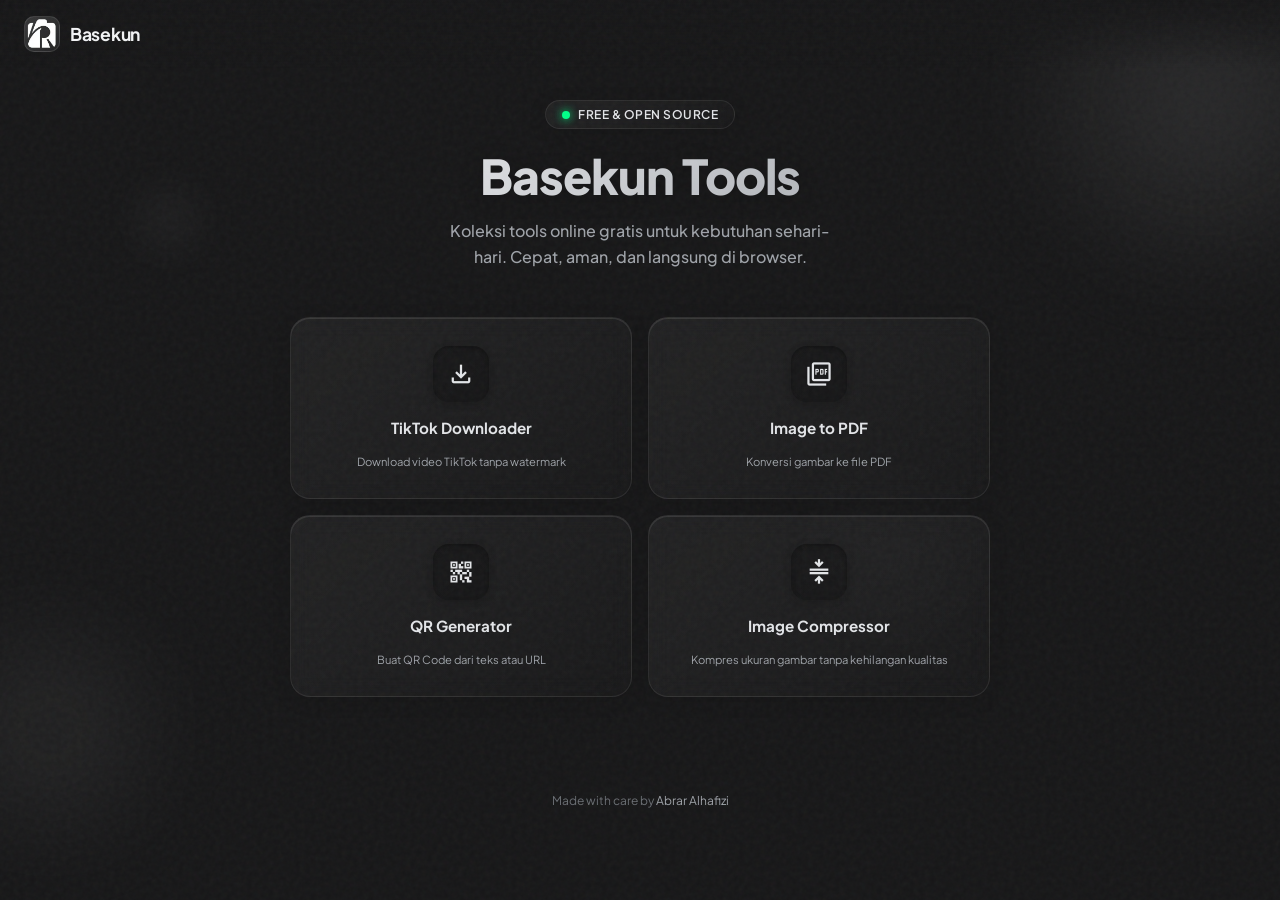
<file: index.html>
<!DOCTYPE html>
<html lang="id">
<head>
    <meta charset="UTF-8">
    <meta name="viewport" content="width=device-width, initial-scale=1.0">
    <meta name="description" content="Basekun - Free online tools: TikTok Downloader, Image to PDF, QR Generator, Image Compressor">
    <title>Basekun — Free Online Tools</title>
    <link rel="preconnect" href="https://fonts.googleapis.com">
    <link rel="preconnect" href="https://fonts.gstatic.com" crossorigin>
    <link href="https://fonts.googleapis.com/css2?family=Plus+Jakarta+Sans:ital,wght@0,400;0,500;0,600;0,700;0,800;1,400;1,500;1,600;1,700&display=swap" rel="stylesheet">
    <link rel="stylesheet" href="https://fonts.googleapis.com/css2?family=Material+Symbols+Outlined:opsz,wght,FILL,GRAD@24,400,1,0" />
    <link rel="stylesheet" href="style.css">
</head>
<body>
    <nav class="top-nav">
        <div class="nav-brand">
            <div class="nav-logo"><img src="logo.png" alt="Logo"></div>
            <span class="nav-brand-text">Basekun</span>
        </div>
    </nav>

    <div class="page-container">
        <div class="shape shape-circle" style="width:300px;height:300px;top:-50px;right:-70px;"><div class="shape-inner" style="animation:floatA 8s ease-in-out infinite;"></div></div>
        <div class="shape shape-circle" style="width:180px;height:180px;bottom:80px;left:-40px;"><div class="shape-inner" style="animation:floatB 10s ease-in-out infinite;"></div></div>
        <div class="shape shape-ring" style="width:120px;height:120px;top:55%;left:65%;"><div class="shape-inner" style="animation:floatA 12s ease-in-out infinite 2s;"></div></div>
        <div class="shape shape-dot" style="width:80px;height:80px;top:20%;left:10%;"><div class="shape-inner" style="animation:floatB 9s ease-in-out infinite 1s;"></div></div>

        <div class="page-inner">
            <div class="hero">
                <div class="hero-badge">
                    <span class="pulse-dot"></span>
                    <span class="hero-badge-text">Free & Open Source</span>
                </div>
                <h1 class="hero-title">Basekun Tools</h1>
                <p class="hero-subtitle">Koleksi tools online gratis untuk kebutuhan sehari-hari. Cepat, aman, dan langsung di browser.</p>
            </div>

            <div class="tools-grid">
                <a href="tiktok-downloader.html" class="tool-card" id="toolTiktok">
                    <div class="tool-icon-wrap">
                        <span class="material-symbols-outlined">download</span>
                    </div>
                    <span class="tool-name">TikTok Downloader</span>
                    <span class="tool-desc">Download video TikTok tanpa watermark</span>
                </a>

                <a href="image-to-pdf.html" class="tool-card" id="toolImgPdf">
                    <div class="tool-icon-wrap">
                        <span class="material-symbols-outlined">picture_as_pdf</span>
                    </div>
                    <span class="tool-name">Image to PDF</span>
                    <span class="tool-desc">Konversi gambar ke file PDF</span>
                </a>

                <a href="qr-generator.html" class="tool-card" id="toolQr">
                    <div class="tool-icon-wrap">
                        <span class="material-symbols-outlined">qr_code_2</span>
                    </div>
                    <span class="tool-name">QR Generator</span>
                    <span class="tool-desc">Buat QR Code dari teks atau URL</span>
                </a>

                <a href="image-compressor.html" class="tool-card" id="toolCompress">
                    <div class="tool-icon-wrap">
                        <span class="material-symbols-outlined">compress</span>
                    </div>
                    <span class="tool-name">Image Compressor</span>
                    <span class="tool-desc">Kompres ukuran gambar tanpa kehilangan kualitas</span>
                </a>
            </div>
        </div>

        <footer class="footer">
            <p>Made with care by <a href="https://abrur.netlify.app/" target="_blank" rel="noopener noreferrer">Abrar Alhafizi</a></p>
        </footer>
    </div>
</body>
</html>
</file>
<file: style.css>
:root {
    --grey-900: #171718; --grey-800: #1f2124; --grey-700: #393d42;
    --grey-500: #6a6e73; --grey-300: #9fa3a9; --grey-200: #c4c7cc;
    --grey-100: #e3e5e8; --grey-50: #f2f3f5; --white: #ffffff;
    --transition-fast: 200ms cubic-bezier(0.2,0,0,1);
    --transition-medium: 350ms cubic-bezier(0.2,0,0,1);
    --transition-slow: 500ms cubic-bezier(0.2,0,0,1);
    --radius-m: 16px; --radius-l: 24px; --radius-full: 9999px;
    --color-background: var(--grey-900); --color-surface: var(--grey-800);
    --color-surface-variant: var(--grey-700); --color-on-background: var(--grey-50);
    --color-on-surface: var(--grey-100); --color-on-surface-variant: var(--grey-300);
    --color-outline: var(--grey-500); --color-nav-bg: rgba(31,33,36,0.92);
    --color-nav-pill: rgba(159,163,169,0.18); --color-card-bg: rgba(31,33,36,0.7);
    --color-shape: rgba(159,163,169,0.07); --color-shape-stroke: rgba(159,163,169,0.12);
    --shadow-card: none; --accent: #00ff88;
}
*,*::before,*::after { box-sizing:border-box; margin:0; padding:0; }
html { scroll-behavior: smooth; }
body {
    font-family:'Plus Jakarta Sans',sans-serif; background:var(--color-background);
    color:var(--color-on-background); min-height:100vh; overflow-x:hidden;
    -webkit-font-smoothing:antialiased; position:relative;
}
body::before {
    content:""; position:fixed; top:0; left:0; width:100%; height:100%; z-index:9999;
    pointer-events:none; opacity:0.04;
    background-image:url("data:image/svg+xml,%3Csvg viewBox='0 0 200 200' xmlns='http://www.w3.org/2000/svg'%3E%3Cfilter id='noiseFilter'%3E%3CfeTurbulence type='fractalNoise' baseFrequency='0.85' numOctaves='3' stitchTiles='stitch'/%3E%3C/filter%3E%3Crect width='100%25' height='100%25' filter='url(%23noiseFilter)'/%3E%3C/svg%3E");
}
a { color:inherit; text-decoration:none; }

.shape { position:absolute; pointer-events:none; z-index:0; }
.shape-inner { width:100%; height:100%; border-radius:50%; filter:blur(60px); }
.shape-circle .shape-inner { background:radial-gradient(circle, rgba(255,255,255,0.1) 0%, rgba(150,150,150,0.02) 100%); }
.shape-ring .shape-inner { background:radial-gradient(circle, rgba(255,255,255,0.06) 0%, rgba(200,200,200,0.01) 100%); }
.shape-dot .shape-inner { background:radial-gradient(circle, rgba(255,255,255,0.05) 0%, transparent 100%); filter:blur(20px); }
@keyframes floatA {
    0%,100% { transform:translate(0,0) scale(1); }
    25% { transform:translate(12px,-18px) scale(1.04); }
    50% { transform:translate(-8px,14px) scale(0.97); }
    75% { transform:translate(14px,8px) scale(1.02); }
}
@keyframes floatB {
    0%,100% { transform:translate(0,0) scale(1) rotate(0deg); }
    33% { transform:translate(-10px,12px) scale(1.03) rotate(3deg); }
    66% { transform:translate(8px,-10px) scale(0.98) rotate(-2deg); }
}

.top-nav {
    position:fixed; top:0; left:0; right:0; z-index:100; padding:16px 24px;
    display:flex; align-items:center; justify-content:space-between;
    background:linear-gradient(180deg, var(--color-background) 0%, transparent 100%);
}
.nav-brand { display:flex; align-items:center; gap:10px; }
.nav-logo {
    width:36px; height:36px; border-radius:10px;
    background:linear-gradient(135deg, rgba(255,255,255,0.15), rgba(255,255,255,0.05));
    border:1px solid rgba(255,255,255,0.1); display:flex; align-items:center;
    justify-content:center; font-weight:800; font-size:1rem; color:var(--accent);
    overflow:hidden;
}
.nav-logo img { width:100%; height:100%; object-fit:cover; }
.nav-brand-text { font-size:1.1rem; font-weight:700; letter-spacing:-0.3px; }
.nav-back {
    display:flex; align-items:center; gap:6px; padding:8px 16px; border-radius:var(--radius-full);
    background:rgba(255,255,255,0.05); border:1px solid rgba(255,255,255,0.08);
    color:var(--color-on-surface); font-size:0.8rem; font-weight:600; cursor:pointer;
    transition:all var(--transition-fast); font-family:inherit;
    backdrop-filter:blur(10px);
}
.nav-back:hover { background:rgba(255,255,255,0.1); transform:translateX(-3px); }
.nav-back .material-symbols-outlined { font-size:18px; }

.page-container {
    min-height:100vh; display:flex; flex-direction:column; align-items:center;
    padding:100px 20px 60px; position:relative;
}
.page-inner { width:100%; max-width:640px; margin:0 auto; position:relative; z-index:2; }

.hero { text-align:center; margin-bottom:48px; }
.hero-badge {
    display:inline-flex; align-items:center; gap:8px; padding:6px 16px;
    background:linear-gradient(145deg, rgba(255,255,255,0.05) 0%, rgba(255,255,255,0.01) 100%);
    border:1px solid rgba(255,255,255,0.08); border-radius:99px;
    box-shadow:0 4px 20px rgba(0,0,0,0.1); backdrop-filter:blur(10px);
    margin-bottom:16px; opacity:0; transform:translateY(20px);
    animation:fadeUp 0.6s ease forwards;
}
.pulse-dot { width:8px; height:8px; background:var(--accent); border-radius:50%; box-shadow:0 0 10px var(--accent); animation:pulseDot 2s infinite; }
@keyframes pulseDot { 0% { box-shadow:0 0 0 0 rgba(0,255,136,0.4); } 70% { box-shadow:0 0 0 10px rgba(0,255,136,0); } 100% { box-shadow:0 0 0 0 rgba(0,255,136,0); } }
.hero-badge-text { font-size:0.75rem; font-weight:600; color:var(--color-on-surface); letter-spacing:0.5px; text-transform:uppercase; }
.hero-title {
    font-size:2.8rem; font-weight:800; letter-spacing:-1px;
    background:linear-gradient(135deg, var(--color-on-background), var(--color-on-surface-variant));
    -webkit-background-clip:text; -webkit-text-fill-color:transparent;
    filter:drop-shadow(0 4px 10px rgba(0,0,0,0.2));
    margin-bottom:12px; opacity:0; transform:scale(0.95);
    animation:popIn 0.8s cubic-bezier(0.34,1.56,0.64,1) 0.2s forwards;
}
.hero-subtitle {
    font-size:1rem; font-weight:500; color:var(--color-on-surface-variant); line-height:1.6;
    max-width:400px; margin:0 auto; opacity:0; transform:translateY(15px);
    animation:fadeUp 0.6s ease 0.4s forwards;
}
@keyframes fadeUp { to { opacity:1; transform:translateY(0); } }
@keyframes popIn { to { opacity:1; transform:scale(1); } }

.tools-grid { display:grid; grid-template-columns:repeat(2, 1fr); gap:16px; }
.tool-card {
    display:flex; flex-direction:column; align-items:center; gap:16px; padding:28px 20px;
    background:linear-gradient(145deg, rgba(255,255,255,0.05) 0%, rgba(255,255,255,0.01) 100%);
    border:1px solid rgba(255,255,255,0.08); border-radius:20px;
    box-shadow:0 4px 20px rgba(0,0,0,0.1), inset 0 1px 0 rgba(255,255,255,0.1);
    backdrop-filter:blur(10px); -webkit-backdrop-filter:blur(10px);
    transition:transform 0.4s cubic-bezier(0.34,1.56,0.64,1), box-shadow 0.4s ease, border-color 0.4s ease;
    position:relative; overflow:hidden; cursor:pointer; text-decoration:none; color:inherit;
    text-align:center; opacity:0; transform:translateY(30px);
    animation:fadeUp 0.6s ease forwards;
}
.tool-card:nth-child(1) { animation-delay:0.3s; }
.tool-card:nth-child(2) { animation-delay:0.4s; }
.tool-card:nth-child(3) { animation-delay:0.5s; }
.tool-card:nth-child(4) { animation-delay:0.6s; }
.tool-card::before {
    content:""; position:absolute; top:0; left:-100%; width:50%; height:100%;
    background:linear-gradient(90deg, transparent, rgba(255,255,255,0.08), transparent);
    transform:skewX(-20deg); transition:all 0.6s cubic-bezier(0.4,0,0.2,1);
}
.tool-card:hover::before { left:150%; }
.tool-card:hover {
    transform:translateY(-8px) scale(1.02);
    box-shadow:0 12px 30px rgba(0,0,0,0.25), 0 0 20px rgba(255,255,255,0.05);
    border-color:rgba(255,255,255,0.2);
}
.tool-icon-wrap {
    width:56px; height:56px; display:flex; align-items:center; justify-content:center;
    background:rgba(0,0,0,0.2); border-radius:16px; flex-shrink:0;
    box-shadow:inset 0 2px 4px rgba(0,0,0,0.3), 0 2px 8px rgba(0,0,0,0.2);
    transition:transform 0.4s cubic-bezier(0.34,1.56,0.64,1), background 0.4s ease;
}
.tool-card:hover .tool-icon-wrap { transform:rotate(8deg) scale(1.1); background:rgba(255,255,255,0.08); }
.tool-icon-wrap .material-symbols-outlined { font-size:28px; color:var(--color-on-surface); }
.tool-name { font-size:0.95rem; font-weight:700; color:var(--color-on-surface); }
.tool-desc { font-size:0.7rem; color:var(--color-on-surface-variant); line-height:1.5; }

.card {
    background:var(--color-card-bg); border-radius:var(--radius-l);
    border:1px solid rgba(255,255,255,0.08);
    box-shadow:inset 0 0 0 1px rgba(255,255,255,0.05), 0 8px 32px 0 rgba(0,0,0,0.15);
    padding:28px; backdrop-filter:blur(24px); -webkit-backdrop-filter:blur(24px);
    position:relative; z-index:2;
}
.section-header { display:flex; align-items:center; justify-content:center; gap:12px; margin-bottom:24px; }
.section-icon { font-size:28px; color:var(--color-on-surface-variant); }
.section-title { font-size:1.6rem; font-weight:600; font-style:italic; letter-spacing:-0.3px; }

.input-group { display:flex; flex-direction:column; gap:12px; margin-bottom:20px; }
.input-row { display:flex; gap:10px; }
.text-input {
    flex:1; padding:14px 18px; border-radius:var(--radius-m);
    background:rgba(255,255,255,0.05); border:1px solid rgba(255,255,255,0.1);
    color:var(--color-on-surface); font-family:inherit; font-size:0.9rem; font-weight:500;
    outline:none; transition:all var(--transition-fast);
}
.text-input::placeholder { color:var(--color-on-surface-variant); opacity:0.6; }
.text-input:focus { border-color:rgba(255,255,255,0.25); background:rgba(255,255,255,0.08); box-shadow:0 0 0 3px rgba(255,255,255,0.05); }
textarea.text-input { resize:vertical; min-height:80px; }
select.text-input { cursor:pointer; appearance:none; background-image:url("data:image/svg+xml,%3Csvg xmlns='http://www.w3.org/2000/svg' width='12' height='12' fill='%239fa3a9' viewBox='0 0 16 16'%3E%3Cpath d='M8 11L3 6h10l-5 5z'/%3E%3C/svg%3E"); background-repeat:no-repeat; background-position:right 14px center; padding-right:36px; }
select.text-input option { background:var(--grey-800); color:var(--color-on-surface); }

.btn-primary {
    display:inline-flex; align-items:center; justify-content:center; gap:8px;
    padding:14px 28px; border-radius:var(--radius-full);
    background:linear-gradient(135deg, rgba(255,255,255,0.12), rgba(255,255,255,0.04));
    border:1px solid rgba(255,255,255,0.15); color:var(--color-on-surface);
    font-family:inherit; font-size:0.9rem; font-weight:700; cursor:pointer;
    transition:all 0.4s cubic-bezier(0.34,1.56,0.64,1); position:relative; overflow:hidden;
}
.btn-primary:hover {
    transform:translateY(-3px) scale(1.02);
    box-shadow:0 8px 25px rgba(0,0,0,0.3), 0 0 15px rgba(255,255,255,0.05);
    border-color:rgba(255,255,255,0.25); background:linear-gradient(135deg, rgba(255,255,255,0.18), rgba(255,255,255,0.06));
}
.btn-primary:active { transform:scale(0.97); }
.btn-primary:disabled { opacity:0.4; cursor:not-allowed; transform:none !important; box-shadow:none !important; }
.btn-primary .material-symbols-outlined { font-size:20px; }
.btn-secondary {
    display:inline-flex; align-items:center; justify-content:center; gap:8px;
    padding:10px 20px; border-radius:var(--radius-full);
    background:transparent; border:1px solid rgba(255,255,255,0.1);
    color:var(--color-on-surface-variant); font-family:inherit; font-size:0.8rem;
    font-weight:600; cursor:pointer; transition:all var(--transition-fast);
}
.btn-secondary:hover { background:rgba(255,255,255,0.05); border-color:rgba(255,255,255,0.2); color:var(--color-on-surface); }

.drop-zone {
    border:2px dashed rgba(255,255,255,0.12); border-radius:var(--radius-l);
    padding:40px 20px; text-align:center; cursor:pointer;
    transition:all var(--transition-fast); background:rgba(255,255,255,0.02);
    display:flex; flex-direction:column; align-items:center; gap:12px;
}
.drop-zone:hover, .drop-zone.dragover {
    border-color:rgba(255,255,255,0.3); background:rgba(255,255,255,0.05);
    transform:scale(1.01);
}
.drop-zone .material-symbols-outlined { font-size:48px; color:var(--color-on-surface-variant); }
.drop-zone-text { font-size:0.9rem; font-weight:600; color:var(--color-on-surface-variant); }
.drop-zone-hint { font-size:0.75rem; color:var(--color-outline); }

.result-area { margin-top:24px; display:none; }
.result-area.active { display:block; animation:fadeUp 0.5s ease forwards; }
.result-card {
    padding:20px; border-radius:var(--radius-m);
    background:linear-gradient(145deg, rgba(255,255,255,0.05), rgba(255,255,255,0.01));
    border:1px solid rgba(255,255,255,0.08);
}
.result-preview { border-radius:12px; overflow:hidden; margin-bottom:16px; }
.result-preview img, .result-preview video {
    width:100%; display:block; border-radius:12px;
}
.result-info { display:flex; flex-direction:column; gap:8px; margin-bottom:16px; }
.result-label { font-size:0.7rem; font-weight:700; text-transform:uppercase; letter-spacing:1px; color:var(--color-on-surface-variant); }
.result-value { font-size:0.9rem; font-weight:600; color:var(--color-on-surface); word-break:break-all; }
.result-actions { display:flex; gap:10px; flex-wrap:wrap; }

.file-list { display:flex; flex-direction:column; gap:8px; margin:16px 0; }
.file-item {
    display:flex; align-items:center; gap:12px; padding:12px 16px; border-radius:14px;
    background:rgba(255,255,255,0.03); border:1px solid rgba(255,255,255,0.06);
    transition:all var(--transition-fast);
}
.file-item:hover { background:rgba(255,255,255,0.06); }
.file-item-icon { font-size:20px; color:var(--color-on-surface-variant); flex-shrink:0; }
.file-item-info { flex:1; min-width:0; }
.file-item-name { font-size:0.85rem; font-weight:600; color:var(--color-on-surface); overflow:hidden; text-overflow:ellipsis; white-space:nowrap; }
.file-item-size { font-size:0.7rem; color:var(--color-on-surface-variant); }
.file-item-remove {
    width:28px; height:28px; border-radius:50%; border:none; background:rgba(255,80,80,0.15);
    color:#ff5050; cursor:pointer; display:flex; align-items:center; justify-content:center;
    transition:all var(--transition-fast); font-size:16px;
}
.file-item-remove:hover { background:rgba(255,80,80,0.3); transform:scale(1.1); }

.qr-preview {
    display:flex; justify-content:center; padding:24px;
    background:white; border-radius:var(--radius-m); margin-bottom:16px;
}
.qr-preview canvas, .qr-preview img { max-width:256px; }

.spinner {
    display:none; width:24px; height:24px; border:3px solid rgba(255,255,255,0.1);
    border-top-color:var(--color-on-surface); border-radius:50%;
    animation:spin 0.8s linear infinite;
}
.spinner.active { display:inline-block; }
@keyframes spin { to { transform:rotate(360deg); } }

.status-msg {
    padding:12px 16px; border-radius:12px; font-size:0.85rem; font-weight:600;
    margin-top:12px; display:none; align-items:center; gap:8px;
}
.status-msg.active { display:flex; }
.status-msg.success { background:rgba(0,255,136,0.08); border:1px solid rgba(0,255,136,0.2); color:#00ff88; }
.status-msg.error { background:rgba(255,80,80,0.08); border:1px solid rgba(255,80,80,0.2); color:#ff5050; }
.status-msg .material-symbols-outlined { font-size:18px; }

.compression-stats { display:grid; grid-template-columns:1fr 1fr 1fr; gap:12px; margin:16px 0; }
.stat-card {
    display:flex; flex-direction:column; align-items:center; gap:4px; padding:16px 12px;
    background:rgba(255,255,255,0.03); border:1px solid rgba(255,255,255,0.06);
    border-radius:14px; text-align:center;
}
.stat-value { font-size:1.1rem; font-weight:800; color:var(--color-on-surface); }
.stat-label { font-size:0.65rem; font-weight:700; text-transform:uppercase; letter-spacing:0.8px; color:var(--color-on-surface-variant); }
.quality-slider { width:100%; margin:8px 0; }
.quality-slider input[type="range"] {
    width:100%; -webkit-appearance:none; appearance:none; height:6px;
    background:rgba(255,255,255,0.1); border-radius:3px; outline:none;
}
.quality-slider input[type="range"]::-webkit-slider-thumb {
    -webkit-appearance:none; appearance:none; width:20px; height:20px;
    background:var(--color-on-surface); border-radius:50%; cursor:pointer;
    box-shadow:0 2px 8px rgba(0,0,0,0.3);
}
.quality-row { display:flex; align-items:center; justify-content:space-between; margin-bottom:4px; }
.quality-label { font-size:0.8rem; font-weight:600; color:var(--color-on-surface-variant); }
.quality-value { font-size:0.8rem; font-weight:700; color:var(--color-on-surface); }

.footer {
    text-align:center; padding:32px 20px; margin-top:auto;
    font-size:0.75rem; color:var(--color-outline); position:relative; z-index:2;
}
.footer a { color:var(--color-on-surface-variant); transition:color var(--transition-fast); }
.footer a:hover { color:var(--color-on-surface); }

.color-input-wrap {
    display:flex; align-items:center; gap:12px;
}
.color-input-wrap input[type="color"] {
    width:42px; height:42px; border:none; border-radius:12px; cursor:pointer;
    background:transparent; padding:0;
}
.color-input-wrap input[type="color"]::-webkit-color-swatch-wrapper { padding:2px; }
.color-input-wrap input[type="color"]::-webkit-color-swatch { border:none; border-radius:10px; }

@media(max-width:600px) {
    .tools-grid { grid-template-columns:1fr; }
    .hero-title { font-size:2rem; }
    .page-container { padding:80px 16px 40px; }
    .card { padding:20px; }
    .compression-stats { grid-template-columns:1fr; }
    .input-row { flex-direction:column; }
}
@media(min-width:768px) {
    .page-inner { max-width:700px; }
    .hero-title { font-size:3rem; }
}
</file>
